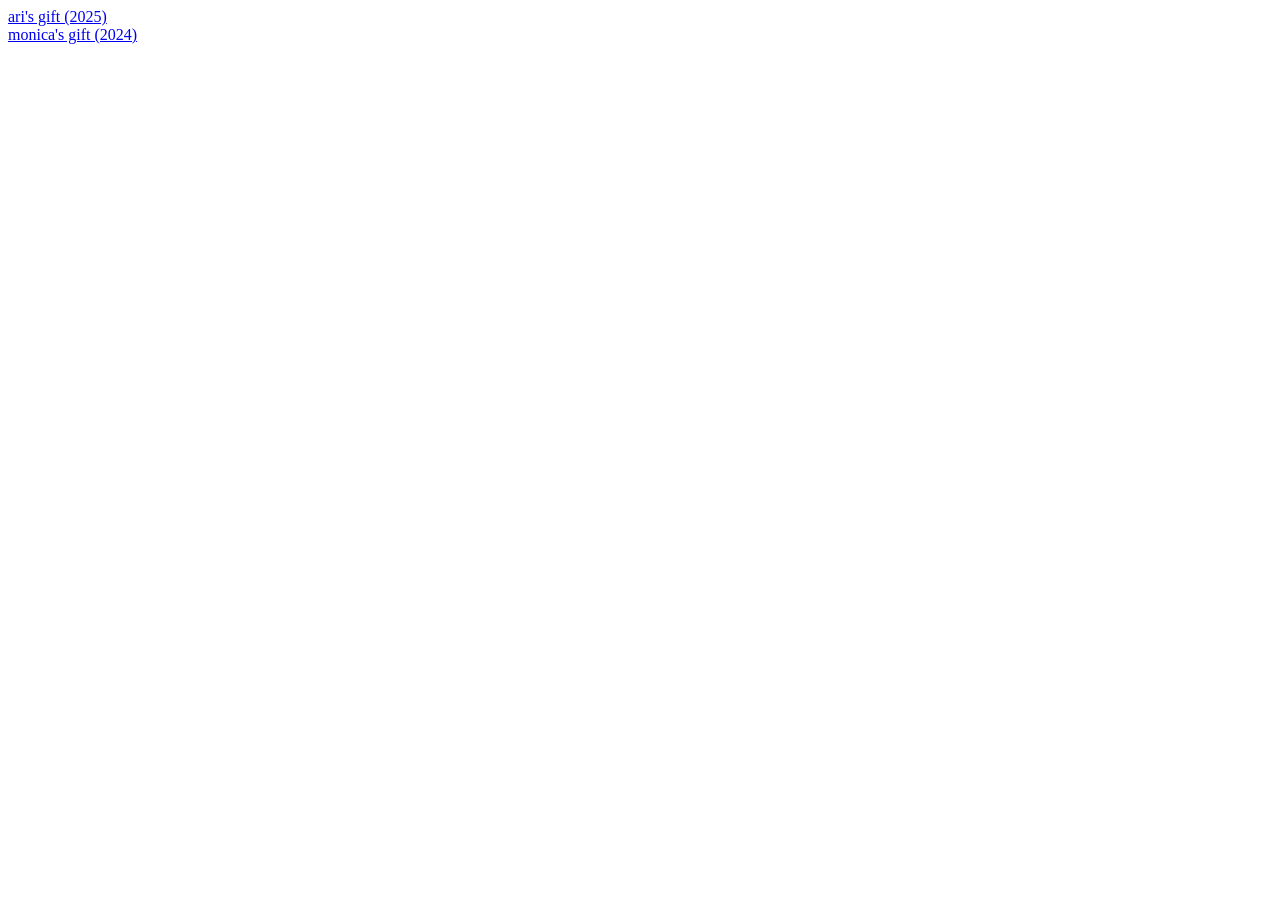
<file: index.html>
<!DOCTYPE html>
<html lang="en">
<head>

    <title>sanyo gift repo</title>
</head>
<body>
 <a href="ari.html">ari's gift (2025)</a><br/>
<a href="monica.html">monica's gift (2024)</a><br/>
</body>
</html>
</file>
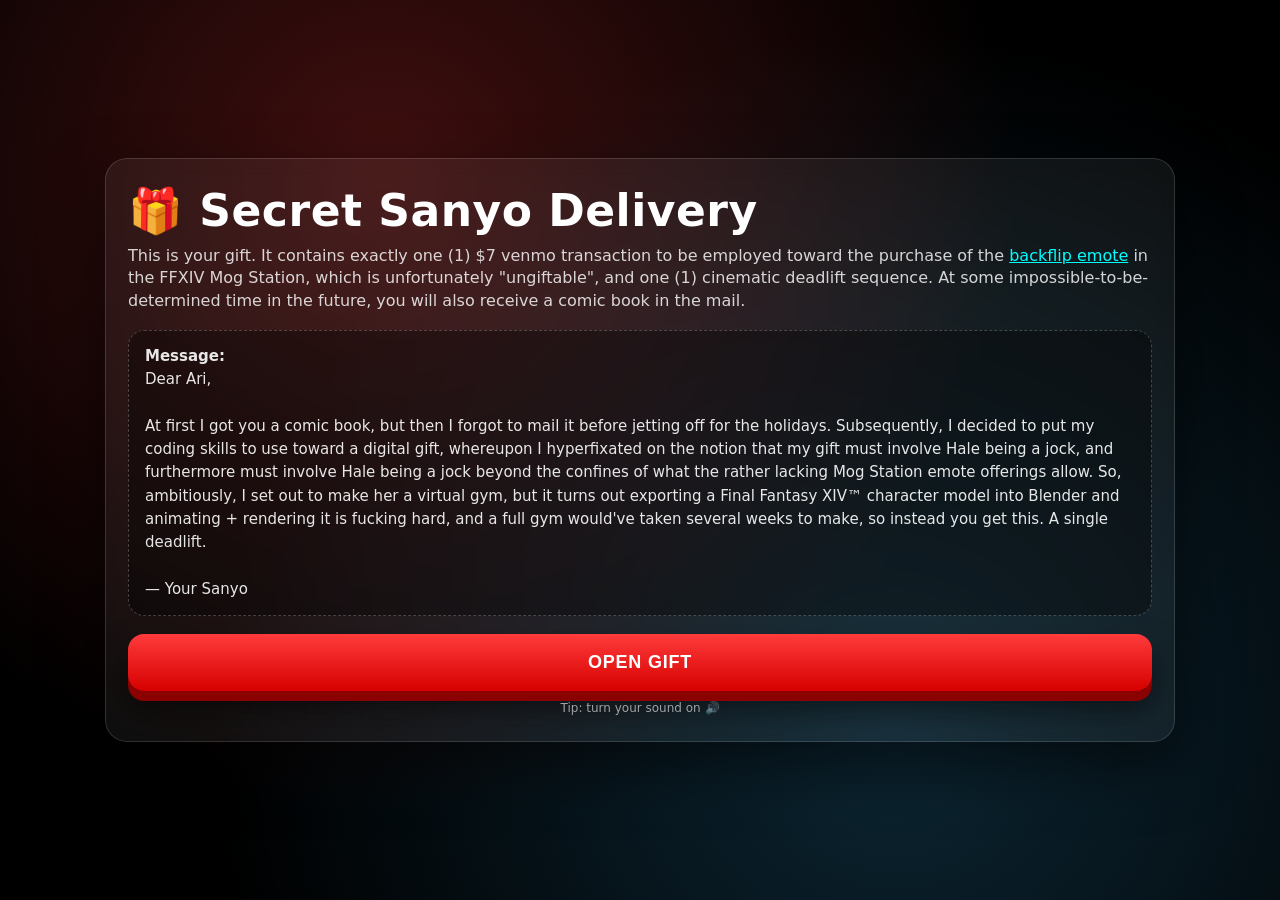
<file: ari.html>
<!doctype html>
<html lang="en">
<head>
  <meta charset="utf-8" />
  <meta name="viewport" content="width=device-width,initial-scale=1" />
  <title>Secret Santa Gift</title>

  <style>
    html, body {
      margin: 0;
      height: 100%;
      background: #000;
      overflow: hidden;
      font-family: system-ui, -apple-system, Segoe UI, Roboto, Helvetica, Arial, sans-serif;
      color: #fff;
    }

    /* ---------- Landing screen ---------- */
    .landing {
      position: fixed;
      inset: 0;
      display: grid;
      place-items: center;
      padding: 28px;
      background: radial-gradient(circle at 30% 20%, rgba(255,59,59,0.25), transparent 55%),
                  radial-gradient(circle at 70% 80%, rgba(59,188,255,0.20), transparent 60%),
                  #000;
    }

    .card {
      width: 80vw;
      border-radius: 22px;
      padding: 26px 22px;
      background: rgba(255,255,255,0.06);
      border: 1px solid rgba(255,255,255,0.14);
      box-shadow: 0 24px 60px rgba(0,0,0,0.55);
      backdrop-filter: blur(10px);
    }

    .title {
      font-size: clamp(28px, 4vw, 44px);
      margin: 0 0 8px 0;
      letter-spacing: 0.5px;
    }

    .subtitle {
      margin: 0 0 18px 0;
      color: rgba(255,255,255,0.82);
      line-height: 1.4;
      font-size: 16px;
    }

    .gift {
      margin: 14px 0 18px;
      padding: 14px 16px;
      border-radius: 16px;
      background: rgba(0,0,0,0.35);
      border: 1px dashed rgba(255,255,255,0.22);
      color: rgba(255,255,255,0.9);
      line-height: 1.55;
      font-size: 15px;
    }

    .open-btn {
      width: 100%;
      padding: 18px 18px;
      font-size: 18px;
      font-weight: 900;
      text-transform: uppercase;
      letter-spacing: 0.8px;
      color: #fff;
      border: 0;
      border-radius: 16px;
      cursor: pointer;
      user-select: none;
      background: linear-gradient(#ff3b3b, #d60000);
      box-shadow:
        0 10px 0 #8b0000,
        0 18px 32px rgba(0,0,0,0.55);
      transition: transform 0.06s ease, box-shadow 0.06s ease, filter 0.06s ease;
    }
    .open-btn:hover { filter: brightness(1.05); }
    .open-btn:active {
      transform: translateY(8px);
      box-shadow:
        0 2px 0 #8b0000,
        0 10px 18px rgba(0,0,0,0.45);
    }

    .tiny {
      margin-top: 10px;
      font-size: 12px;
      color: rgba(255,255,255,0.6);
      text-align: center;
    }

    /* ---------- Experience screen (your site) ---------- */
    .experience {
      position: fixed;
      inset: 0;
      display: none; /* hidden until opened */
      background: #000;
    }

    /* Video: fit vertically, centered horizontally */
    .stage {
      position: fixed;
      inset: 0;
      display: flex;
      justify-content: center;
      align-items: stretch;
    }
    video {
      height: 100vh;
      width: auto;
      max-width: 100vw;
      object-fit: contain;
      background: #000;
      display: block;
    }

    /* Big red 3D button centered at bottom */
    .btn {
      position: fixed;
      left: 50%;
      bottom: 24px;
      transform: translateX(-50%);
      padding: 18px 26px;
      font-size: 18px;
      font-weight: 800;
      text-transform: uppercase;
      letter-spacing: 0.6px;
      color: #fff;
      background: linear-gradient(#ff3b3b, #d60000);
      border: 0;
      border-radius: 16px;
      cursor: pointer;
      user-select: none;
      box-shadow:
        0 10px 0 #8b0000,
        0 16px 28px rgba(0,0,0,0.55);
      transition: transform 0.06s ease, box-shadow 0.06s ease, filter 0.06s ease;
      z-index: 10;
    }
    .btn:hover { filter: brightness(1.05); }
    .btn:active {
      transform: translateX(-50%) translateY(8px);
      box-shadow:
        0 2px 0 #8b0000,
        0 8px 16px rgba(0,0,0,0.45);
    }
    .btn.blocked {
        transform: translateX(-50%) translateY(8px) !important;
        box-shadow:
            0 2px 0 #393939,
            0 8px 16px rgba(0,0,0,0.45) !important;
        background: #454545 !important;
        color: #aaaaaa !important;
    }

    /* Confetti canvas on top, click-through */
    canvas#confetti {
      position: fixed;
      inset: 0;
      pointer-events: none;
      z-index: 20;
    }



    /* Top-right download button */
.download-btn {
  /* position: fixed; */
  top: 18px;
  right: 18px;
  display: inline-flex;
  align-items: center;
  gap: 10px;
  padding: 12px 16px;
  font-size: 14px;
  font-weight: 800;
  text-transform: uppercase;
  letter-spacing: 0.6px;
  color: #fff;
  background: linear-gradient(#1e1e1e, #000);
  border-radius: 14px;
  border: 1px solid rgba(255,255,255,0.2);
  text-decoration: none;
  cursor: pointer;
  user-select: none;
  z-index: 30;

  box-shadow:
    0 8px 0 rgba(0,0,0,0.7),
    0 14px 26px rgba(0,0,0,0.6);

  transition: transform 0.06s ease, box-shadow 0.06s ease, filter 0.06s ease;
}

.download-btn:hover {
  filter: brightness(1.1);
}

.download-btn:active {
  transform: translateY(6px);
  box-shadow:
    0 2px 0 rgba(0,0,0,0.7),
    0 8px 16px rgba(0,0,0,0.5);
}

.download-icon {
  font-size: 18px;
  line-height: 1;
}

/* Stack top-right action buttons */
.action-buttons {
  position: fixed;
  top: 18px;
  right: 18px;
  display: flex;
  flex-direction: column;
  gap: 12px;
  z-index: 30;
}

/* Variant styling for secondary action */
.action-btn.secondary {
  background: linear-gradient(#2b2b2b, #0b0b0b);
  border: 1px solid rgba(255,255,255,0.18);
}

.action-btn.secondary:hover {
  filter: brightness(1.12);
}

.action-icon {
  font-size: 18px;
  line-height: 1;
}
.stage { z-index: 1; }
.experience .action-buttons { z-index: 9999; }

  </style>
</head>

<body>
  <!-- ---------- Landing Screen ---------- -->
  <section class="landing" id="landing">
    <div class="card">
      <h1 class="title">🎁 Secret Sanyo Delivery</h1>
      <p class="subtitle">
        This is your gift. It contains exactly one (1) $7 venmo transaction to be employed toward the purchase of the <a href="https://store.finalfantasyxiv.com/ffxivstore/en-us/product/298" style="color:aqua;">backflip emote</a> in the FFXIV Mog Station, which is unfortunately "ungiftable", and one (1)
        cinematic deadlift sequence. At some impossible-to-be-determined time in the future, you will also receive a comic book in the mail.
      </p>

      <div class="gift" contenteditable="false">
        <strong>Message:</strong><br />
        Dear Ari,<br /><br />
            At first I got you a comic book, but then I forgot to mail it before jetting off for the holidays. Subsequently, I decided to put my coding skills to use toward a digital gift, whereupon I hyperfixated on the notion that my gift must involve Hale being a jock, and furthermore must involve Hale being a jock beyond the confines of what the rather lacking Mog Station emote offerings allow. 
            So, ambitiously, I set out to make her a virtual gym, but it turns out exporting a Final Fantasy XIV™ character model into Blender and animating + rendering it is fucking hard, and a full gym would've taken several weeks to make, so instead you get this. A single deadlift. 
        <br /><br />
        — Your Sanyo
      </div>

      <button class="open-btn" id="openGift">Open Gift</button>
      <div class="tiny">Tip: turn your sound on 🔊</div>
    </div>
  </section>

  <!-- ---------- Experience Screen ---------- -->
  <section class="experience" id="experience">
    <div class="action-buttons">
        <!-- Download Blender file -->
        <a class="download-btn action-btn" href="HaleHeart.blend" download>
          <span class="action-icon">⬇️</span>
          Download Blender File
        </a>
      
        <!-- Mog Station emote link -->
        <a
          class="download-btn action-btn secondary"
          href="https://store.finalfantasyxiv.com/ffxivstore/en-us/product/298"
          target="_blank"
          rel="noopener noreferrer"
        >
          <span class="action-icon">🤸‍♀️</span>
          Backflip Emote (Mogstation)
        </a>
      </div>

      
    <div class="stage">
      <video id="vid" preload="auto" playsinline>
        <source src="deadlift.mp4" type="video/mp4">
      </video>
    </div>

    <button id="go" class="btn">Initiate Deadlift Sequence</button>
    <canvas id="confetti"></canvas>
    <audio id="tadah" src="fanfareff1.mp3" preload="auto"></audio>
  </section>

  <script>
    // Screen swap
    const landing = document.getElementById('landing');
    const experience = document.getElementById('experience');
    document.getElementById('openGift').addEventListener('click', () => {
      landing.style.display = 'none';
      experience.style.display = 'block';
    });

    // Video + button
    const vid = document.getElementById('vid');
    const btn = document.getElementById('go');
    const tada = document.getElementById('tadah');

    vid.addEventListener('loadedmetadata', () => {
      vid.pause();
      vid.currentTime = 0; // first frame
    });

    btn.addEventListener('click', () => {
        tada.pause();
        tada.currentTime = 0;

        vid.pause();
        vid.currentTime = 0;
        vid.play();
    });

    // Confetti (based on your tilt/line style)
    const canvas = document.getElementById('confetti');
    const ctx = canvas.getContext('2d');
    let W = window.innerWidth, H = window.innerHeight;
    canvas.width = W; canvas.height = H;

    const confettiCount = 180;
    let confettis = [];
    const colors = ['#f44336','#e91e63','#9c27b0','#3f51b5','#00bcd4','#4caf50','#ffeb3b','#ff9800'];
    let running = false;
    let stopAt = 0;

    function resetConfetti() {
      confettis = [];
      for (let i = 0; i < confettiCount; i++) {
        confettis.push({
          x: Math.random() * W,
          y: Math.random() * -H,
          r: Math.random() * 6 + 4,
          d: Math.random() * confettiCount,
          color: colors[Math.floor(Math.random() * colors.length)],
          tilt: Math.random() * 10 - 10,
          tiltAngle: 0,
          tiltAngleIncrement: Math.random() * 0.07 + 0.05
        });
      }
    }

    function draw() {
      ctx.clearRect(0, 0, W, H);
      for (let i = 0; i < confettis.length; i++) {
        const c = confettis[i];
        ctx.beginPath();
        ctx.lineWidth = c.r;
        ctx.strokeStyle = c.color;
        ctx.moveTo(c.x + c.tilt + c.r / 2, c.y);
        ctx.lineTo(c.x + c.tilt, c.y + c.tilt + c.r);
        ctx.stroke();
      }
    }

    function update() {
      for (let i = 0; i < confettis.length; i++) {
        const c = confettis[i];
        c.y += Math.cos(c.d) + 1 + c.r / 2;
        c.tiltAngle += c.tiltAngleIncrement;
        c.tilt = Math.sin(c.tiltAngle) * 15;
      }
      if (!running) confettis = confettis.filter(c => c.y < H + 20);
    }

    function loop(t) {
      if (!running && confettis.length === 0) return;
      if (running && t >= stopAt) running = false;
      draw();
      update();
      requestAnimationFrame(loop);
    }

    function popConfetti(duration = 2600) {
      resetConfetti();
      running = true;
      stopAt = performance.now() + duration;

      // Play tadah sound with confetti
      try {
        tada.currentTime = 0.5;
        tada.play();
      } catch (e) {
        // ignore if blocked; usually allowed because user clicked earlier
      }

      requestAnimationFrame(loop);
    }

    window.addEventListener('resize', () => {
      W = window.innerWidth; H = window.innerHeight;
      canvas.width = W; canvas.height = H;
    });

    // Stop on last frame + confetti + sound
    vid.addEventListener('ended', () => {
      const epsilon = 0.04;
      vid.pause();
      vid.currentTime = Math.max(0, vid.duration - epsilon);
      popConfetti();
    });
  </script>
</body>
</html>
</file>
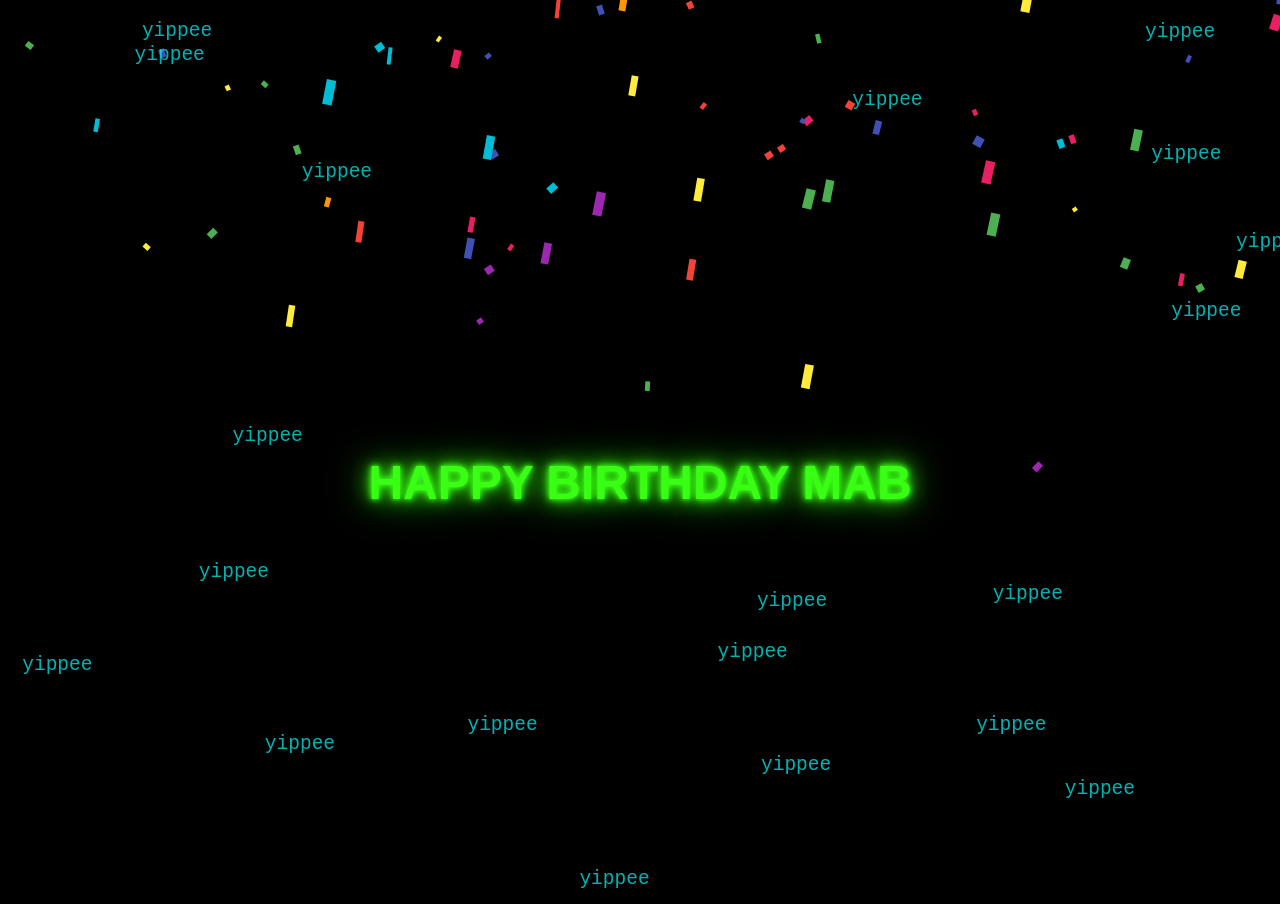
<file: mabeline.html>
<!DOCTYPE html>
<html lang="en">
<head>
  <meta charset="UTF-8" />
  <meta name="viewport" content="width=device-width, initial-scale=1.0" />
  <title>Happy Birthday MAB</title>
  <style>
    body {
      margin: 0;
      background-color: black;
      overflow: hidden;
    }

    h1 {
      position: absolute;
      top: 50%;
      left: 50%;
      transform: translate(-50%, -50%);
      font-size: 3em;
      font-family: "Arial Black", sans-serif;
      color: #39ff14;
      text-shadow: 0 0 5px #39ff14, 0 0 10px #39ff14, 0 0 20px #39ff14, 0 0 40px #39ff14;
      animation: pulse 1.5s infinite;
      z-index: 10;
    }

    @keyframes pulse {
      0%, 100% {
        text-shadow: 0 0 5px #39ff14, 0 0 10px #39ff14, 0 0 20px #39ff14, 0 0 40px #39ff14;
      }
      50% {
        text-shadow: 0 0 10px #ff00ff, 0 0 20px #ff00ff, 0 0 30px #ff00ff, 0 0 60px #ff00ff;
      }
    }

    .yippee {
      position: absolute;
      font-size: 1.5em;
      font-family: monospace;
      color: #00ffff;
      animation: floatYippee 5s infinite ease-in-out;
      opacity: 0.7;
    }

    @keyframes floatYippee {
      0% { transform: translateY(100vh) scale(1); opacity: 0; }
      50% { opacity: 1; }
      100% { transform: translateY(-100vh) scale(1.2); opacity: 0; }
    }

    .gif-float {
      position: absolute;
      width: 100px;
      animation: floatGif 12s infinite linear;
    }

    @keyframes floatGif {
      0% {
        top: -120px;
        left: 0;
        transform: rotate(0deg);
      }
      100% {
        top: 110vh;
        left: 100vw;
        transform: rotate(360deg);
      }
    }
  </style>
</head>
<body>
  <h1>HAPPY BIRTHDAY MAB</h1>

  <canvas id="confetti"></canvas>

  <!-- GIF Elements -->
  <video src="https://images-ext-1.discordapp.net/external/ly_IxjBGFFmpUdOribNZdj5tPII6Vn8xWQE56fm3xWk/https/media.tenor.com/qidowOYwqScAAAPo/yes-yes-sir.mp4" class="gif-float" autoplay loop muted></video>
  <video src="https://images-ext-1.discordapp.net/external/ly_IxjBGFFmpUdOribNZdj5tPII6Vn8xWQE56fm3xWk/https/media.tenor.com/qidowOYwqScAAAPo/yes-yes-sir.mp4" class="gif-float" style="left: 60vw; top: 0;"></video>

  <!-- Yippee elements -->
  <script>
    for (let i = 0; i < 20; i++) {
      const yip = document.createElement('div');
      yip.classList.add('yippee');
      yip.style.left = Math.random() * 100 + 'vw';
      yip.style.top = Math.random() * 100 + 'vh';
      yip.style.animationDelay = (Math.random() * 5) + 's';
      yip.textContent = 'yippee';
      document.body.appendChild(yip);
    }
  </script>

  <script>
    const canvas = document.getElementById('confetti');
    const ctx = canvas.getContext('2d');
    let W = window.innerWidth;
    let H = window.innerHeight;
    canvas.width = W;
    canvas.height = H;

    const confettiCount = 150;
    const confettis = [];
    const colors = ['#f44336', '#e91e63', '#9c27b0', '#3f51b5', '#00bcd4', '#4caf50', '#ffeb3b', '#ff9800'];

    for (let i = 0; i < confettiCount; i++) {
      confettis.push({
        x: Math.random() * W,
        y: Math.random() * -H,
        r: Math.random() * 6 + 4,
        d: Math.random() * confettiCount,
        color: colors[Math.floor(Math.random() * colors.length)],
        tilt: Math.random() * 10 - 10,
        tiltAngle: 0,
        tiltAngleIncrement: Math.random() * 0.07 + 0.05
      });
    }

    function drawConfetti() {
      ctx.clearRect(0, 0, W, H);
      for (let i = 0; i < confettiCount; i++) {
        let confetti = confettis[i];
        ctx.beginPath();
        ctx.lineWidth = confetti.r;
        ctx.strokeStyle = confetti.color;
        ctx.moveTo(confetti.x + confetti.tilt + confetti.r / 2, confetti.y);
        ctx.lineTo(confetti.x + confetti.tilt, confetti.y + confetti.tilt + confetti.r);
        ctx.stroke();
      }
      updateConfetti();
    }

    function updateConfetti() {
      for (let i = 0; i < confettiCount; i++) {
        let confetti = confettis[i];
        confetti.y += Math.cos(confetti.d) + 1 + confetti.r / 2;
        confetti.tiltAngle += confetti.tiltAngleIncrement;
        confetti.tilt = Math.sin(confetti.tiltAngle) * 15;

        if (confetti.y > H) {
          confetti.y = -10;
          confetti.x = Math.random() * W;
        }
      }
    }

    function loop() {
      drawConfetti();
      requestAnimationFrame(loop);
    }

    loop();
    window.addEventListener('resize', () => {
      W = window.innerWidth;
      H = window.innerHeight;
      canvas.width = W;
      canvas.height = H;
    });
  </script>
</body>
</html>
</file>
